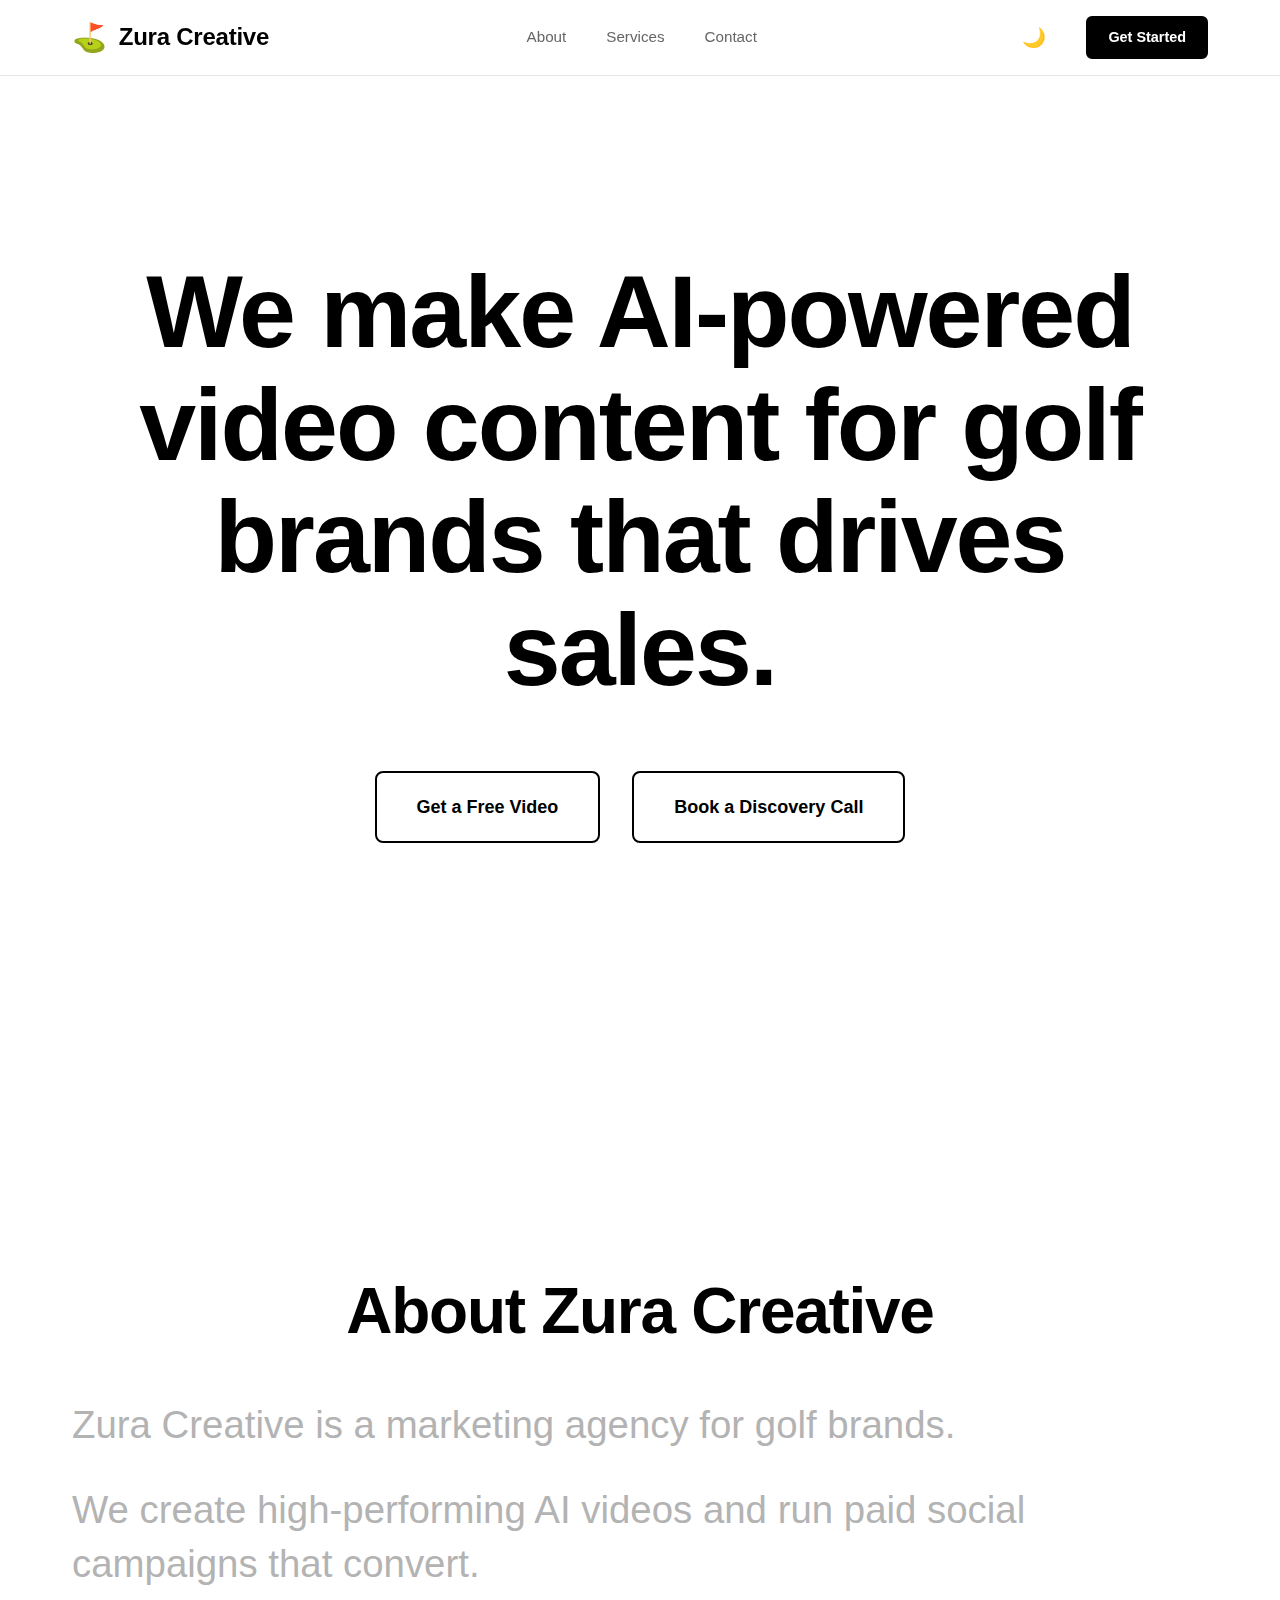
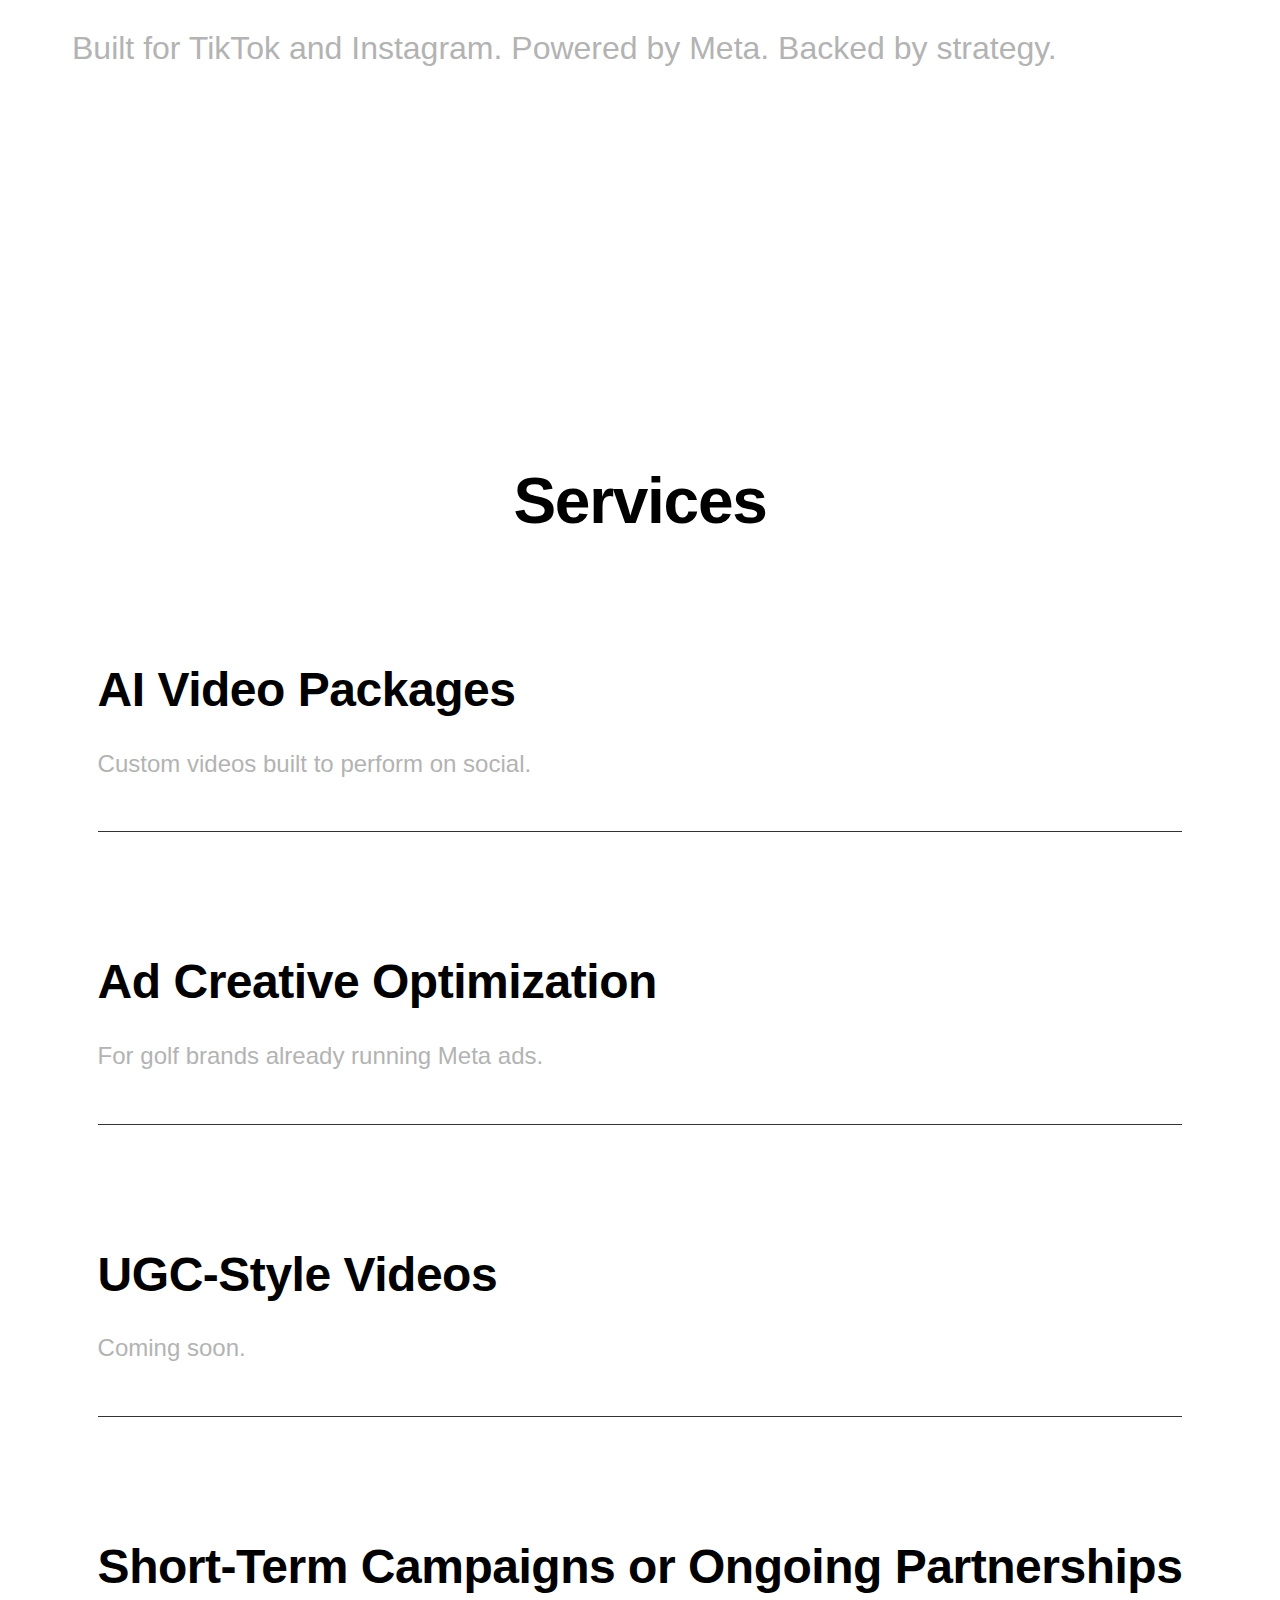
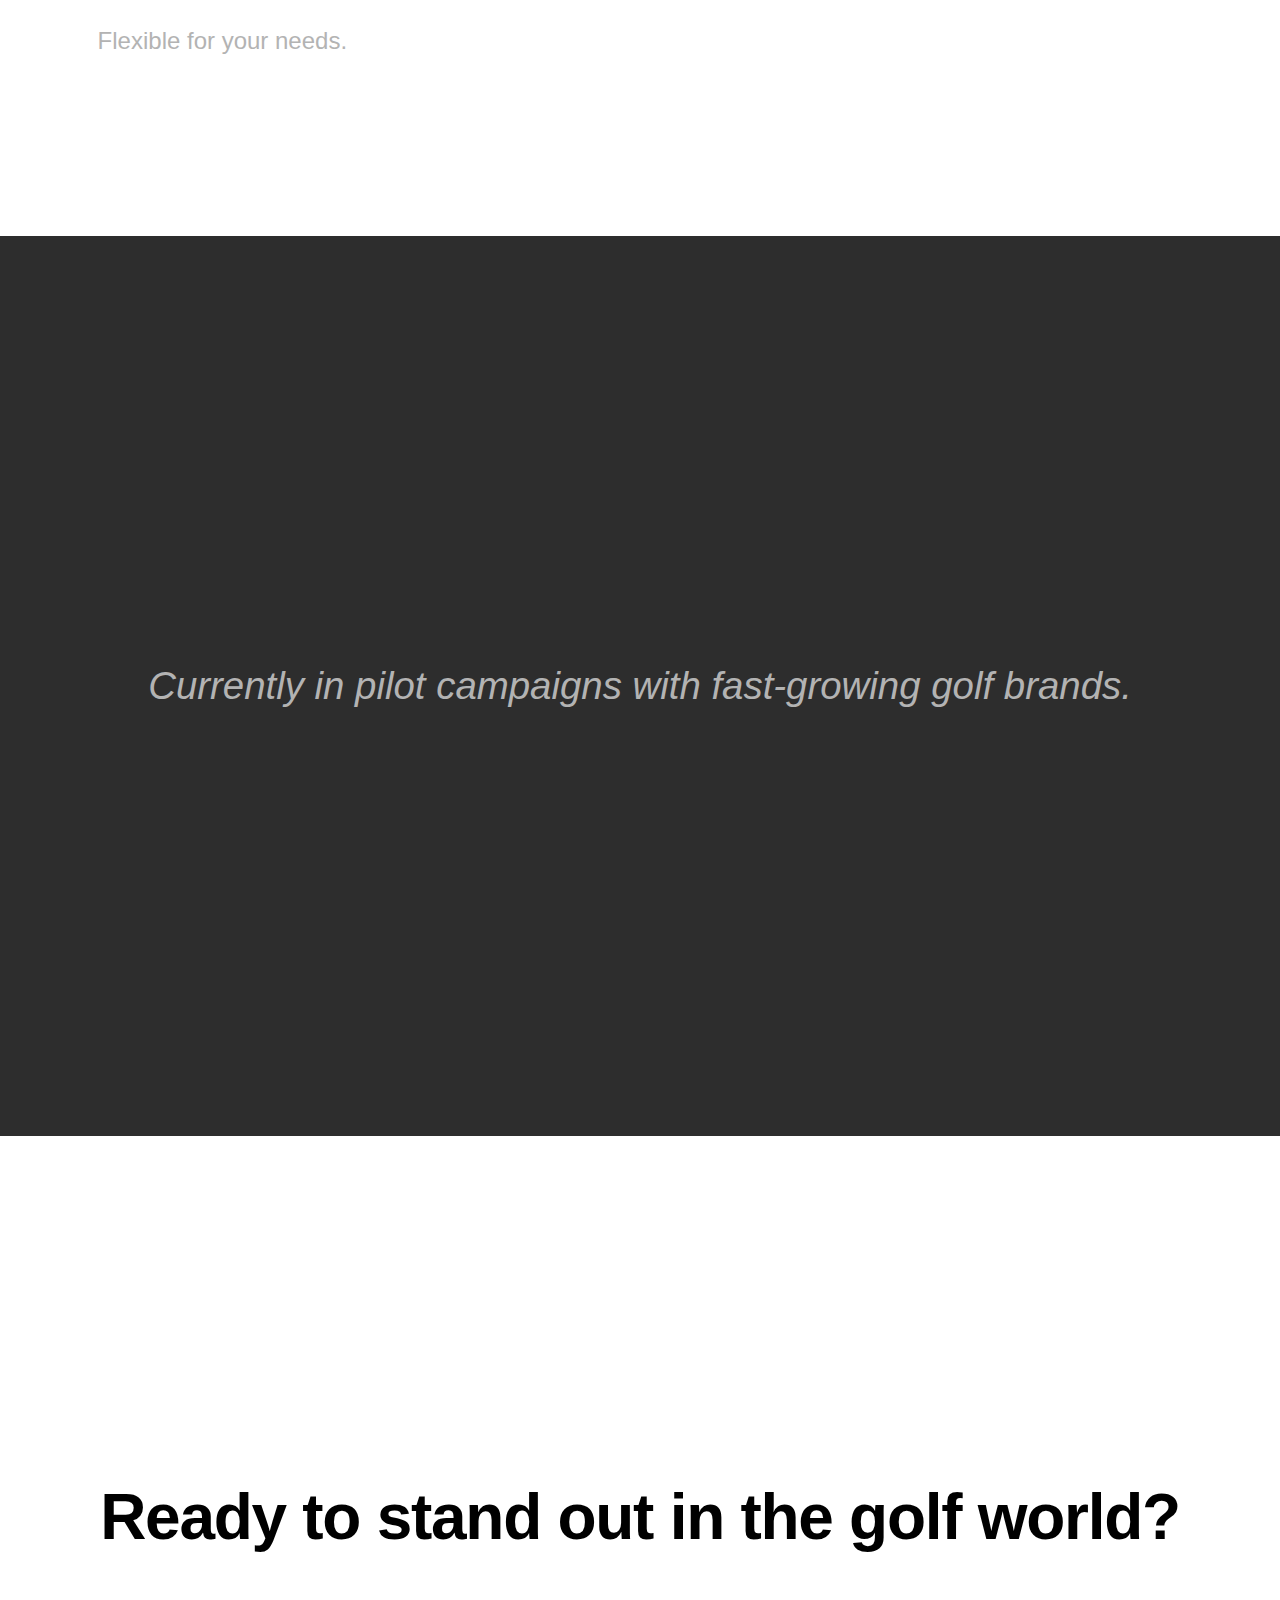
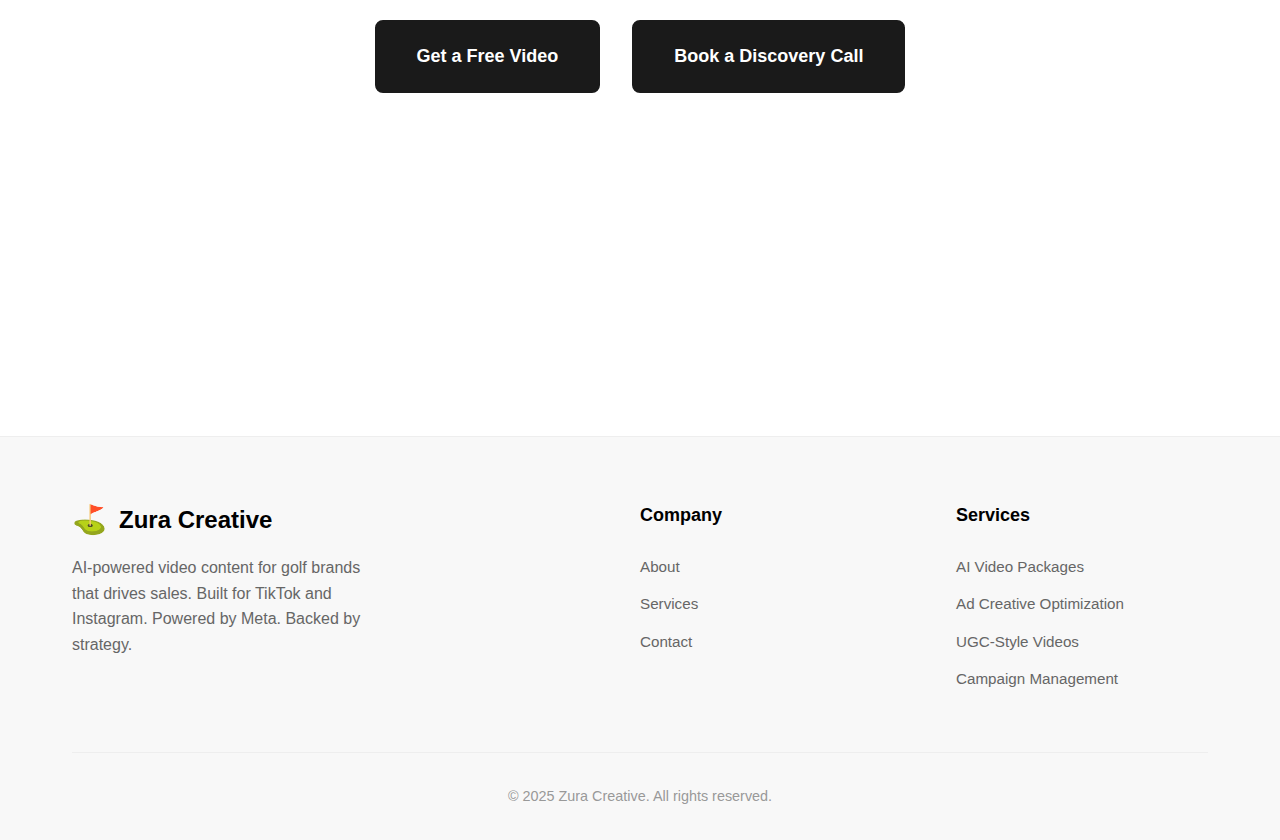
<file: index.html>
<!DOCTYPE html>
<html lang="en">
<head>
    <meta charset="UTF-8">
    <meta name="viewport" content="width=device-width, initial-scale=1.0">
    <title>Zura Creative - AI-Powered Video Content for Golf Brands</title>
    <link rel="stylesheet" href="shared-styles.css">
    <style>
        /* Page-specific styles */
        .section {
            min-height: 100vh;
            display: flex;
            flex-direction: column;
            justify-content: center;
        }

        .hero {
            text-align: center;
            padding: 16rem 0 12rem 0;
        }

        .hero h1 {
            font-size: clamp(3rem, 8vw, 8rem);
            font-weight: 700;
            line-height: 1.1;
            margin-bottom: 4rem;
            letter-spacing: -0.02em;
        }

        .cta-buttons {
            display: flex;
            gap: 2rem;
            justify-content: center;
            flex-wrap: wrap;
            margin-top: 4rem;
        }

        .about-text {
            font-size: clamp(1.5rem, 3vw, 2.5rem);
            font-weight: 400;
            line-height: 1.4;
            margin-bottom: 2rem;
            color: #b3b3b3;
        }

        .about-highlight {
            font-size: clamp(1.25rem, 2.5vw, 2rem);
            font-weight: 500;
            color: #b3b3b3;
            margin-bottom: 1.5rem;
        }

        .services-grid {
            display: grid;
            gap: 4rem;
            margin-top: 4rem;
        }

        .service-item {
            padding: 3rem 0;
            border-bottom: 1px solid #333;
        }

        .service-item:last-child {
            border-bottom: none;
        }

        .service-title {
            font-size: clamp(1.75rem, 4vw, 3rem);
            font-weight: 700;
            margin-bottom: 1rem;
            letter-spacing: -0.01em;
        }

        .service-description {
            font-size: clamp(1.125rem, 2vw, 1.5rem);
            color: #b3b3b3;
            font-weight: 400;
        }

        .social-proof {
            text-align: center;
            background: #2d2d2d;
        }

        .social-proof-text {
            font-size: clamp(1.5rem, 3vw, 2.5rem);
            font-weight: 500;
            color: #b3b3b3;
            font-style: italic;
        }

        .contact {
            text-align: center;
            background: #fff;
            color: #000;
        }

        .contact h2 {
            color: #000;
            margin-bottom: 4rem;
        }

        .contact .btn-primary {
            background: #1a1a1a;
            color: #fff;
            border-color: #1a1a1a;
        }

        .contact .btn-primary:hover {
            background: #2d2d2d;
            border-color: #2d2d2d;
        }

        .contact .btn-secondary {
            background: transparent;
            color: #000;
            border-color: #000;
        }

        .contact .btn-secondary:hover {
            background: #000;
            color: #fff;
        }

        @media (max-width: 768px) {
            .section {
                padding: 4rem 0;
                min-height: auto;
            }

            .hero {
                padding: 12rem 0 6rem 0;
            }

            .cta-buttons {
                flex-direction: column;
                align-items: center;
            }
        }
    </style>
    <script src="includes.js"></script>
</head>
<body>
    <!-- Header -->
    <div id="header-placeholder"></div>

    <!-- Header / Hero Section -->
    <section class="hero">
        <div class="container">
            <h1>We make AI-powered video content for golf brands that drives sales.</h1>
            <div class="cta-buttons">
                <a href="#contact" class="btn btn-secondary">Get a Free Video</a>
                <a href="#contact" class="btn btn-secondary">Book a Discovery Call</a>
            </div>
        </div>
    </section>

    <!-- About Section -->
    <section class="section" id="about">
        <div class="container">
            <h2 class="section-title">About Zura Creative</h2>
            <p class="about-text">Zura Creative is a marketing agency for golf brands.</p>
            <p class="about-text">We create high-performing AI videos and run paid social campaigns that convert.</p>
            <p class="about-highlight">Built for TikTok and Instagram. Powered by Meta. Backed by strategy.</p>
        </div>
    </section>

    <!-- Services Section -->
    <section class="section" id="services">
        <div class="container">
            <h2 class="section-title">Services</h2>
            <div class="services-grid">
                <div class="service-item">
                    <h3 class="service-title">AI Video Packages</h3>
                    <p class="service-description">Custom videos built to perform on social.</p>
                </div>
                <div class="service-item">
                    <h3 class="service-title">Ad Creative Optimization</h3>
                    <p class="service-description">For golf brands already running Meta ads.</p>
                </div>
                <div class="service-item">
                    <h3 class="service-title">UGC-Style Videos</h3>
                    <p class="service-description">Coming soon.</p>
                </div>
                <div class="service-item">
                    <h3 class="service-title">Short-Term Campaigns or Ongoing Partnerships</h3>
                    <p class="service-description">Flexible for your needs.</p>
                </div>
            </div>
        </div>
    </section>

    <!-- Social Proof Section -->
    <section class="section social-proof">
        <div class="container">
            <p class="social-proof-text">Currently in pilot campaigns with fast-growing golf brands.</p>
        </div>
    </section>

    <!-- Contact / Final CTA Section -->
    <section class="section contact" id="contact">
        <div class="container">
            <h2 class="section-title">Ready to stand out in the golf world?</h2>
            <div class="cta-buttons">
                <a href="mailto:hello@zuracreative.com" class="btn btn-primary">Get a Free Video</a>
                <a href="https://calendly.com/zuracreative" class="btn btn-primary">Book a Discovery Call</a>
            </div>
        </div>
    </section>

    <!-- Footer -->
    <div id="footer-placeholder"></div>
</body>
</html>
</file>
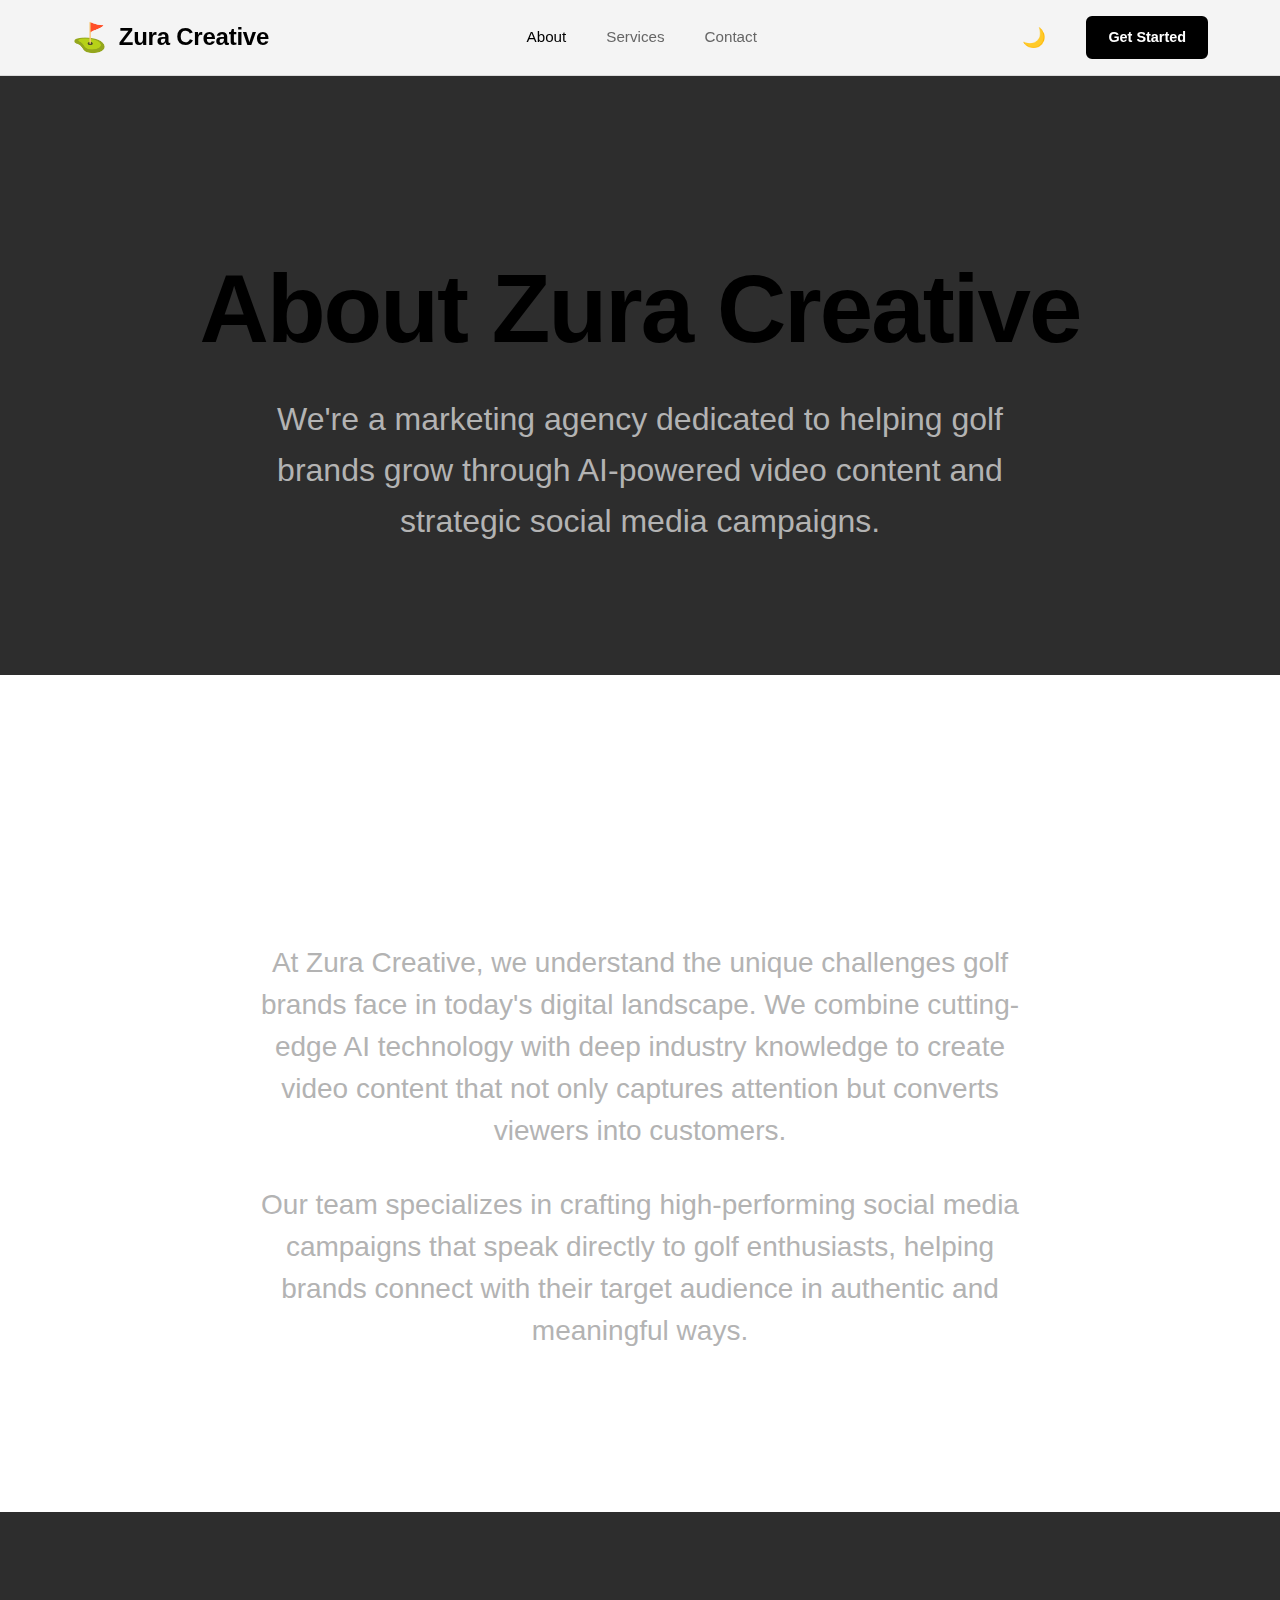
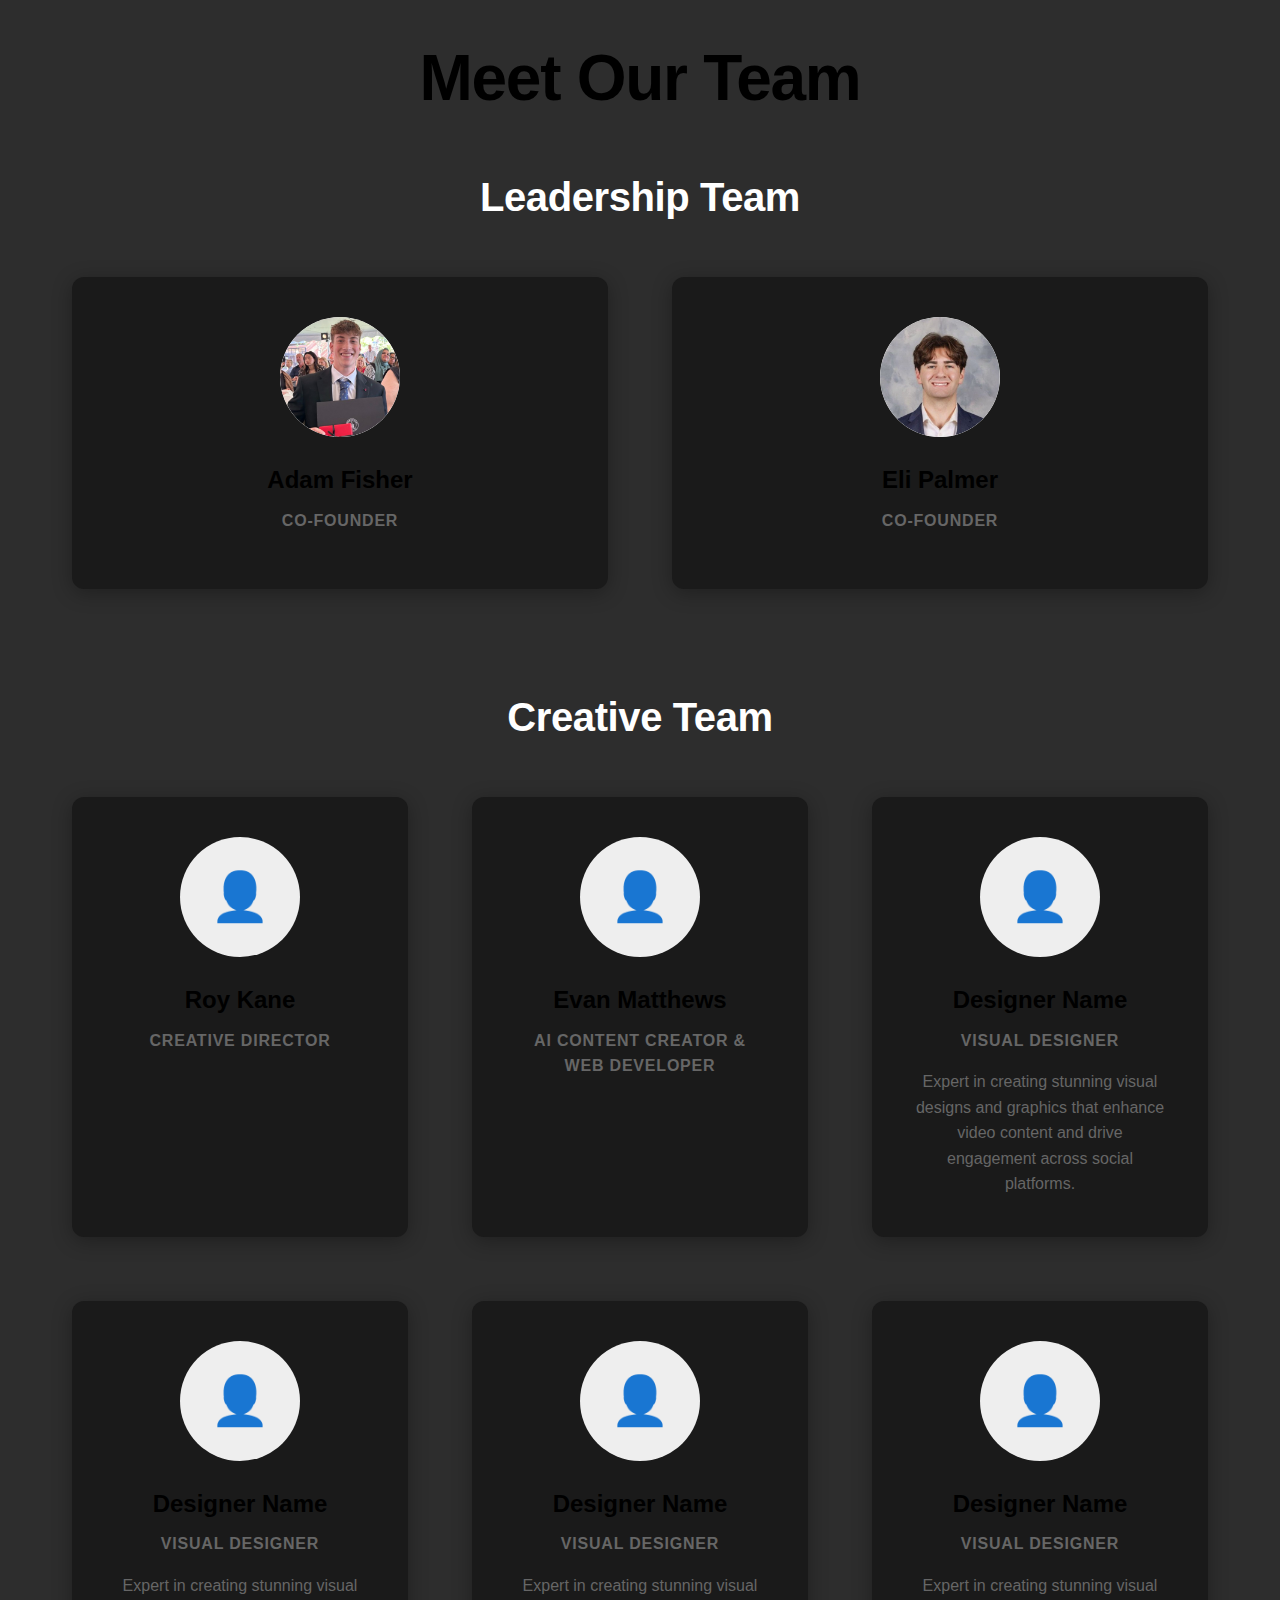
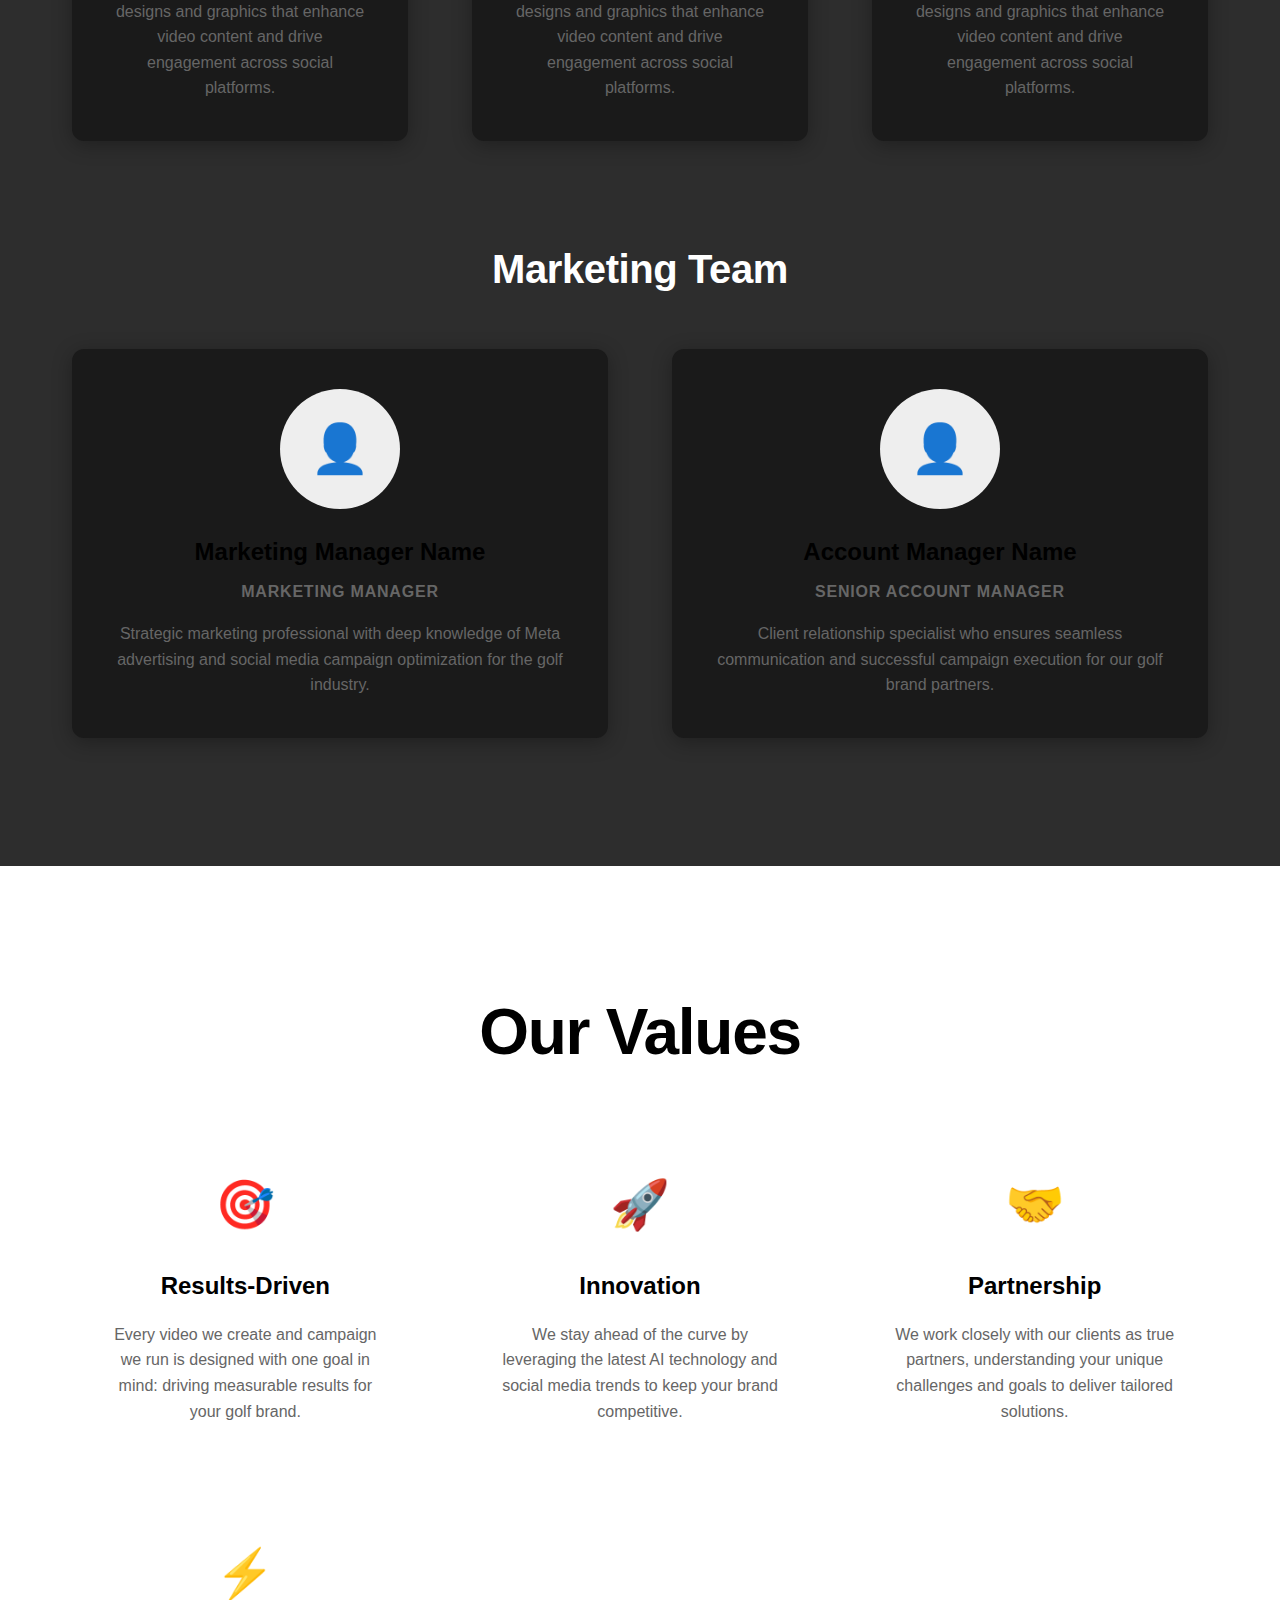
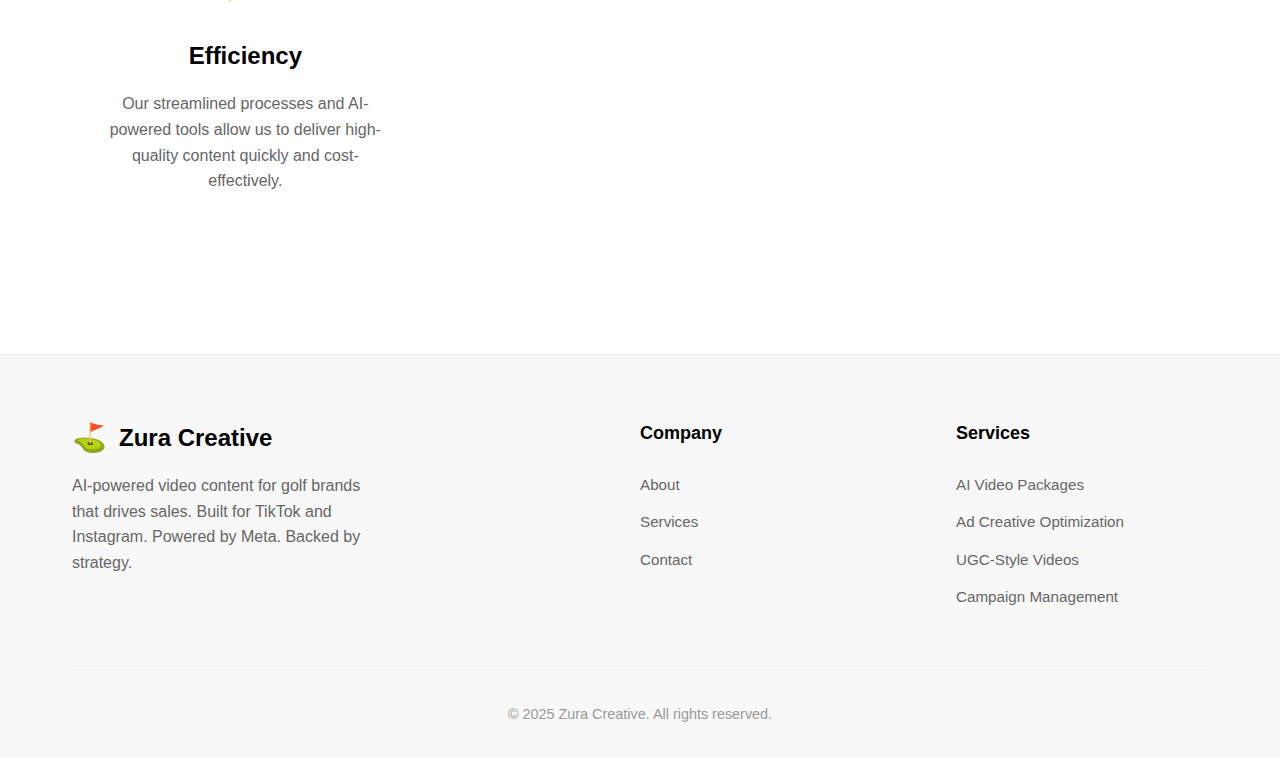
<file: about.html>
<!DOCTYPE html>
<html lang="en">
<head>
    <meta charset="UTF-8">
    <meta name="viewport" content="width=device-width, initial-scale=1.0">
    <title>About Us - Zura Creative</title>
    <link rel="stylesheet" href="shared-styles.css">
    <style>
        /* Page-specific styles */
        .hero {
            text-align: center;
            padding: 16rem 0 8rem 0;
            background: #2d2d2d;
        }

        .hero h1 {
            font-size: clamp(3rem, 8vw, 6rem);
            font-weight: 700;
            line-height: 1.1;
            margin-bottom: 2rem;
            letter-spacing: -0.02em;
        }

        .hero-subtitle {
            font-size: clamp(1.25rem, 3vw, 2rem);
            color: #b3b3b3;
            font-weight: 400;
            max-width: 800px;
            margin: 0 auto;
        }

        .about-content {
            max-width: 800px;
            margin: 0 auto;
            text-align: center;
        }

        .about-text {
            font-size: clamp(1.25rem, 2.5vw, 1.75rem);
            font-weight: 400;
            line-height: 1.5;
            margin-bottom: 2rem;
            color: #b3b3b3;
        }

        .about-highlight {
            font-size: clamp(1.5rem, 3vw, 2.25rem);
            font-weight: 600;
            color: #fff;
            margin-bottom: 1.5rem;
        }

        /* Team Section Styles */
        .team-section {
            background: #2d2d2d;
        }

        .team-row {
            margin-bottom: 6rem;
        }

        .team-row:last-of-type {
            margin-bottom: 0;
        }

        .team-row-header {
            font-size: clamp(1.75rem, 4vw, 2.5rem);
            font-weight: 700;
            color: #fff;
            text-align: center;
            margin-bottom: 3rem;
            letter-spacing: -0.01em;
        }

        .team-grid {
            display: grid;
            grid-template-columns: repeat(auto-fit, minmax(300px, 1fr));
            gap: 4rem;
        }

        .team-member {
            background: #1a1a1a;
            border-radius: 12px;
            padding: 2.5rem;
            text-align: center;
            box-shadow: 0 4px 20px rgba(0, 0, 0, 0.3);
            transition: transform 0.2s ease, box-shadow 0.2s ease;
        }

        .team-member:hover {
            transform: translateY(-4px);
            box-shadow: 0 8px 30px rgba(0, 0, 0, 0.4);
        }

        .team-photo {
            width: 120px;
            height: 120px;
            border-radius: 50%;
            margin: 0 auto 1.5rem;
            background: var(--border-medium);
            display: flex;
            align-items: center;
            justify-content: center;
            font-size: 3rem;
            color: var(--text-tertiary);
            overflow: hidden;
            transition: background-color 0.3s ease, color 0.3s ease;
        }

        .team-photo img {
            width: 100%;
            height: 100%;
            object-fit: cover;
            border-radius: 50%;
        }

        .team-name {
            font-size: 1.5rem;
            font-weight: 700;
            margin-bottom: 0.5rem;
            color: var(--text-primary);
            transition: color 0.3s ease;
        }

        .team-role {
            font-size: 1rem;
            font-weight: 600;
            color: var(--text-secondary);
            margin-bottom: 1rem;
            text-transform: uppercase;
            letter-spacing: 0.05em;
            transition: color 0.3s ease;
        }

        .team-description {
            font-size: 1rem;
            color: var(--text-secondary);
            line-height: 1.6;
            transition: color 0.3s ease;
        }

        /* Values Section */
        .values-section {
            background: var(--bg-primary);
            transition: background-color 0.3s ease;
        }

        .values-grid {
            display: grid;
            grid-template-columns: repeat(auto-fit, minmax(250px, 1fr));
            gap: 3rem;
            margin-top: 4rem;
        }

        .value-item {
            text-align: center;
            padding: 2rem;
        }

        .value-icon {
            font-size: 3rem;
            margin-bottom: 1.5rem;
            display: block;
        }

        .value-title {
            font-size: 1.5rem;
            font-weight: 700;
            margin-bottom: 1rem;
            color: var(--text-primary);
            transition: color 0.3s ease;
        }

        .value-description {
            font-size: 1rem;
            color: var(--text-secondary);
            line-height: 1.6;
            transition: color 0.3s ease;
        }

        @media (max-width: 768px) {
            .hero {
                padding: 12rem 0 6rem 0;
            }

            .team-row {
                margin-bottom: 4rem;
            }

            .team-grid {
                grid-template-columns: 1fr;
                gap: 2rem;
            }

            .team-member {
                padding: 2rem;
            }

            .values-grid {
                grid-template-columns: 1fr;
                gap: 2rem;
            }
        }
    </style>
    <script src="includes.js"></script>
</head>
<body>
    <!-- Header -->
    <div id="header-placeholder"></div>

    <!-- Hero Section -->
    <section class="hero">
        <div class="container">
            <h1>About Zura Creative</h1>
            <p class="hero-subtitle">We're a marketing agency dedicated to helping golf brands grow through AI-powered video content and strategic social media campaigns.</p>
        </div>
    </section>

    <!-- About Content Section -->
    <section class="section">
        <div class="container">
            <div class="about-content">
                <p class="about-highlight">Built for TikTok and Instagram. Powered by Meta. Backed by strategy.</p>
                <p class="about-text">At Zura Creative, we understand the unique challenges golf brands face in today's digital landscape. We combine cutting-edge AI technology with deep industry knowledge to create video content that not only captures attention but converts viewers into customers.</p>
                <p class="about-text">Our team specializes in crafting high-performing social media campaigns that speak directly to golf enthusiasts, helping brands connect with their target audience in authentic and meaningful ways.</p>
            </div>
        </div>
    </section>

    <!-- Team Section -->
    <section class="section team-section">
        <div class="container">
            <h2 class="section-title">Meet Our Team</h2>
            
            <!-- TEAM ROW 1: Leadership Team -->
            <div class="team-row">
                <h3 class="team-row-header">Leadership Team</h3>
                <div class="team-grid">
                    
                    <!-- Employee Template - Replace with actual employee information -->
                    <div class="team-member">
                        <div class="team-photo">
                            <!-- Replace with actual employee photo: <img src="path/to/photo.jpg" alt="Employee Name"> -->
                            <img src="assets/adam.jpeg" alt="👤"> 
                        </div>
                        <h4 class="team-name">Adam Fisher</h4>
                        <p class="team-role">Co-Founder</p>
                        <p class="team-description"></p>
                    </div>

                    <div class="team-member">
                        <div class="team-photo">
                            <!-- Replace with actual employee photo: <img src="path/to/photo.jpg" alt="Employee Name"> -->
                            <img src="assets/eli.jpeg" alt="👤"> 
                        </div>
                        <h4 class="team-name">Eli Palmer</h4>
                        <p class="team-role">Co-Founder</p>
                        <p class="team-description"></p>
                    </div>

                </div>
            </div>

            <!-- TEAM ROW 2: Creative Team -->
            <div class="team-row">
                <h3 class="team-row-header">Creative Team</h3>
                <div class="team-grid">
                    
                    <div class="team-member">
                        <div class="team-photo">
                            <!-- Replace with actual employee photo: <img src="path/to/photo.jpg" alt="Employee Name"> -->
                            👤
                        </div>
                        <h4 class="team-name">Roy Kane</h4>
                        <p class="team-role">Creative Director</p>
                        <p class="team-description"></p>
                    </div>

                    <div class="team-member">
                        <div class="team-photo">
                            <!-- Replace with actual employee photo: <img src="path/to/photo.jpg" alt="Employee Name"> -->
                            👤
                        </div>
                        <h4 class="team-name">Evan Matthews</h4>
                        <p class="team-role">AI Content Creator & Web Developer</p>
                        <p class="team-description"></p>
                    </div>

                    <div class="team-member">
                        <div class="team-photo">
                            <!-- Replace with actual employee photo: <img src="path/to/photo.jpg" alt="Employee Name"> -->
                            👤
                        </div>
                        <h4 class="team-name">Designer Name</h4>
                        <p class="team-role">Visual Designer</p>
                        <p class="team-description">Expert in creating stunning visual designs and graphics that enhance video content and drive engagement across social platforms.</p>
                    </div>

                    <div class="team-member">
                        <div class="team-photo">
                            <!-- Replace with actual employee photo: <img src="path/to/photo.jpg" alt="Employee Name"> -->
                            👤
                        </div>
                        <h4 class="team-name">Designer Name</h4>
                        <p class="team-role">Visual Designer</p>
                        <p class="team-description">Expert in creating stunning visual designs and graphics that enhance video content and drive engagement across social platforms.</p>
                    </div>

                    <div class="team-member">
                        <div class="team-photo">
                            <!-- Replace with actual employee photo: <img src="path/to/photo.jpg" alt="Employee Name"> -->
                            👤
                        </div>
                        <h4 class="team-name">Designer Name</h4>
                        <p class="team-role">Visual Designer</p>
                        <p class="team-description">Expert in creating stunning visual designs and graphics that enhance video content and drive engagement across social platforms.</p>
                    </div>

                    <div class="team-member">
                        <div class="team-photo">
                            <!-- Replace with actual employee photo: <img src="path/to/photo.jpg" alt="Employee Name"> -->
                            👤
                        </div>
                        <h4 class="team-name">Designer Name</h4>
                        <p class="team-role">Visual Designer</p>
                        <p class="team-description">Expert in creating stunning visual designs and graphics that enhance video content and drive engagement across social platforms.</p>
                    </div>

                </div>
            </div>

            <!-- TEAM ROW 3: Marketing Team -->
            <div class="team-row">
                <h3 class="team-row-header">Marketing Team</h3>
                <div class="team-grid">
                    
                    <div class="team-member">
                        <div class="team-photo">
                            <!-- Replace with actual employee photo: <img src="path/to/photo.jpg" alt="Employee Name"> -->
                            👤
                        </div>
                        <h4 class="team-name">Marketing Manager Name</h4>
                        <p class="team-role">Marketing Manager</p>
                        <p class="team-description">Strategic marketing professional with deep knowledge of Meta advertising and social media campaign optimization for the golf industry.</p>
                    </div>

                    <div class="team-member">
                        <div class="team-photo">
                            <!-- Replace with actual employee photo: <img src="path/to/photo.jpg" alt="Employee Name"> -->
                            👤
                        </div>
                        <h4 class="team-name">Account Manager Name</h4>
                        <p class="team-role">Senior Account Manager</p>
                        <p class="team-description">Client relationship specialist who ensures seamless communication and successful campaign execution for our golf brand partners.</p>
                    </div>

                </div>
            </div>
 
            <!-- TEMPLATE FOR ADDING NEW TEAM ROWS:
            Copy the structure below and modify the team-row-header and add team members as needed.
            
            <div class="team-row">
                <h3 class="team-row-header">New Department Name</h3>
                <div class="team-grid">
                    
                    <div class="team-member">
                        <div class="team-photo">
                            <img src="path/to/photo.jpg" alt="Employee Name">
                        </div>
                        <h4 class="team-name">Employee Name</h4>
                        <p class="team-role">Job Title</p>
                        <p class="team-description">Employee description and expertise.</p>
                    </div>

                </div>
            </div> -->

        </div>
    </section>

    <!-- Values Section -->
    <section class="section values-section">
        <div class="container">
            <h2 class="section-title">Our Values</h2>
            <div class="values-grid">
                <div class="value-item">
                    <span class="value-icon">🎯</span>
                    <h3 class="value-title">Results-Driven</h3>
                    <p class="value-description">Every video we create and campaign we run is designed with one goal in mind: driving measurable results for your golf brand.</p>
                </div>
                <div class="value-item">
                    <span class="value-icon">🚀</span>
                    <h3 class="value-title">Innovation</h3>
                    <p class="value-description">We stay ahead of the curve by leveraging the latest AI technology and social media trends to keep your brand competitive.</p>
                </div>
                <div class="value-item">
                    <span class="value-icon">🤝</span>
                    <h3 class="value-title">Partnership</h3>
                    <p class="value-description">We work closely with our clients as true partners, understanding your unique challenges and goals to deliver tailored solutions.</p>
                </div>
                <div class="value-item">
                    <span class="value-icon">⚡</span>
                    <h3 class="value-title">Efficiency</h3>
                    <p class="value-description">Our streamlined processes and AI-powered tools allow us to deliver high-quality content quickly and cost-effectively.</p>
                </div>
            </div>
        </div>
    </section>

    <!-- Footer -->
    <div id="footer-placeholder"></div>
</body>
</html>
</file>
<file: shared-styles.css>
/* CSS Custom Properties for Theme */
:root {
    --bg-primary: #fff;
    --bg-secondary: #f8f8f8;
    --bg-dark: #000;
    --text-primary: #000;
    --text-secondary: #666;
    --text-tertiary: #999;
    --text-inverse: #fff;
    --border-light: rgba(0, 0, 0, 0.1);
    --border-medium: #eee;
    --shadow-light: rgba(0, 0, 0, 0.08);
    --shadow-medium: rgba(0, 0, 0, 0.12);
}

[data-theme="dark"] {
    --bg-primary: #1a1a1a;
    --bg-secondary: #2d2d2d;
    --bg-dark: #fff;
    --text-primary: #fff;
    --text-secondary: #b3b3b3;
    --text-tertiary: #888;
    --text-inverse: #000;
    --border-light: rgba(255, 255, 255, 0.1);
    --border-medium: #333;
    --shadow-light: rgba(0, 0, 0, 0.3);
    --shadow-medium: rgba(0, 0, 0, 0.4);
}

/* Reset and Base Styles */
* {
    margin: 0;
    padding: 0;
    box-sizing: border-box;
}

body {
    font-family: -apple-system, BlinkMacSystemFont, 'Segoe UI', Roboto, Oxygen, Ubuntu, Cantarell, sans-serif;
    line-height: 1.6;
    color: var(--text-primary);
    background: var(--bg-primary);
    transition: background-color 0.3s ease, color 0.3s ease;
}

/* Header Styles */
.header {
    position: fixed;
    top: 0;
    left: 0;
    right: 0;
    background: rgba(255, 255, 255, 0.95);
    backdrop-filter: blur(20px);
    border-bottom: 1px solid var(--border-light);
    z-index: 1000;
    padding: 1rem 0;
    transition: background-color 0.3s ease, border-color 0.3s ease;
}

[data-theme="dark"] .header {
    background: rgba(26, 26, 26, 0.95);
}

.header-container {
    max-width: 1200px;
    margin: 0 auto;
    padding: 0 2rem;
    display: flex;
    justify-content: space-between;
    align-items: center;
}

.logo {
    display: flex;
    align-items: center;
    gap: 0.75rem;
    font-size: 1.5rem;
    font-weight: 700;
    color: var(--text-primary);
    text-decoration: none;
    letter-spacing: -0.01em;
    transition: color 0.3s ease;
}

.logo-icon {
    font-size: 1.75rem;
    line-height: 1;
}

.nav {
    display: flex;
    gap: 2.5rem;
    align-items: center;
}

.nav-link {
    color: var(--text-secondary);
    text-decoration: none;
    font-size: 0.95rem;
    font-weight: 500;
    transition: color 0.2s ease;
}

.nav-link:hover {
    color: var(--text-primary);
}

.nav-link.active {
    color: var(--text-primary);
}

.header-cta {
    display: flex;
    gap: 1rem;
    align-items: center;
}

.btn-small {
    padding: 0.5rem 1.25rem;
    font-size: 0.9rem;
    font-weight: 600;
    text-decoration: none;
    border-radius: 6px;
    transition: all 0.2s ease;
    display: inline-block;
}

.btn-small.btn-primary {
    background: #000;
    color: #fff;
    border: 2px solid #000;
}

.btn-small.btn-primary:hover {
    background: #333;
    border-color: #333;
}

/* Theme Toggle Button */
.theme-toggle {
    background: none;
    border: none;
    padding: 0.5rem;
    margin-right: 1rem;
    cursor: pointer;
    border-radius: 50%;
    width: 40px;
    height: 40px;
    display: flex;
    align-items: center;
    justify-content: center;
    transition: background-color 0.2s ease, transform 0.2s ease;
}

.theme-toggle:hover {
    background: var(--border-light);
    transform: scale(1.1);
}

.theme-icon {
    font-size: 1.2rem;
    transition: transform 0.3s ease;
}

.theme-toggle:active .theme-icon {
    transform: rotate(180deg);
}

/* Footer Styles */
.footer {
    background: var(--bg-secondary);
    border-top: 1px solid var(--border-medium);
    padding: 4rem 0 2rem 0;
    transition: background-color 0.3s ease, border-color 0.3s ease;
}

.footer-container {
    max-width: 1200px;
    margin: 0 auto;
    padding: 0 2rem;
}

.footer-content {
    display: grid;
    grid-template-columns: 2fr 1fr 1fr;
    gap: 4rem;
    margin-bottom: 3rem;
}

.footer-brand h3 {
    font-size: 1.5rem;
    font-weight: 700;
    margin-bottom: 1rem;
    color: var(--text-primary);
    display: flex;
    align-items: center;
    gap: 0.75rem;
    transition: color 0.3s ease;
}

.footer-brand p {
    color: var(--text-secondary);
    font-size: 1rem;
    line-height: 1.6;
    max-width: 300px;
    transition: color 0.3s ease;
}

.footer-section h4 {
    font-size: 1.125rem;
    font-weight: 600;
    margin-bottom: 1.5rem;
    color: var(--text-primary);
    transition: color 0.3s ease;
}

.footer-links {
    list-style: none;
    padding: 0;
}

.footer-links li {
    margin-bottom: 0.75rem;
}

.footer-links a {
    color: var(--text-secondary);
    text-decoration: none;
    font-size: 0.95rem;
    transition: color 0.2s ease;
}

.footer-links a:hover {
    color: var(--text-primary);
}

.footer-bottom {
    border-top: 1px solid var(--border-medium);
    padding-top: 2rem;
    text-align: center;
    transition: border-color 0.3s ease;
}

.footer-bottom p {
    color: var(--text-tertiary);
    font-size: 0.9rem;
    transition: color 0.3s ease;
}

/* Common Layout Styles */
.container {
    max-width: 1200px;
    margin: 0 auto;
    padding: 0 2rem;
}

.section {
    padding: 8rem 0;
}

.section-title {
    font-size: clamp(2.5rem, 6vw, 4rem);
    font-weight: 700;
    line-height: 1.2;
    margin-bottom: 3rem;
    letter-spacing: -0.02em;
    text-align: center;
}

/* Button Styles */
.btn {
    padding: 1.25rem 2.5rem;
    font-size: 1.125rem;
    font-weight: 600;
    text-decoration: none;
    border-radius: 8px;
    transition: all 0.2s ease;
    display: inline-block;
}

.btn-primary {
    background: #000;
    color: #fff;
    border: 2px solid #000;
}

.btn-primary:hover {
    background: #333;
    border-color: #333;
}

.btn-secondary {
    background: transparent;
    color: var(--text-primary);
    border: 2px solid var(--text-primary);
    transition: all 0.2s ease;
}

.btn-secondary:hover {
    background: var(--text-primary);
    color: var(--text-inverse);
}

/* Dark mode specific styling for secondary buttons */
[data-theme="dark"] .btn-secondary {
    background: #fff;
    color: #000;
    border-color: #fff;
}

[data-theme="dark"] .btn-secondary:hover {
    background: #f0f0f0;
    color: #000;
    border-color: #f0f0f0;
}

/* Responsive Styles */
@media (max-width: 768px) {
    .section {
        padding: 4rem 0;
    }

    .container {
        padding: 0 1.5rem;
    }

    .header-container {
        padding: 0 1.5rem;
    }

    .nav {
        display: none;
    }

    .logo {
        font-size: 1.25rem;
    }

    .footer-container {
        padding: 0 1.5rem;
    }

    .footer-content {
        grid-template-columns: 1fr;
        gap: 2.5rem;
        text-align: center;
    }

    .footer-brand p {
        max-width: none;
    }

    .btn {
        width: 100%;
        max-width: 300px;
        text-align: center;
    }

    .theme-toggle {
        margin-right: 0.5rem;
        width: 36px;
        height: 36px;
    }

    .theme-icon {
        font-size: 1rem;
    }
}
</file>
